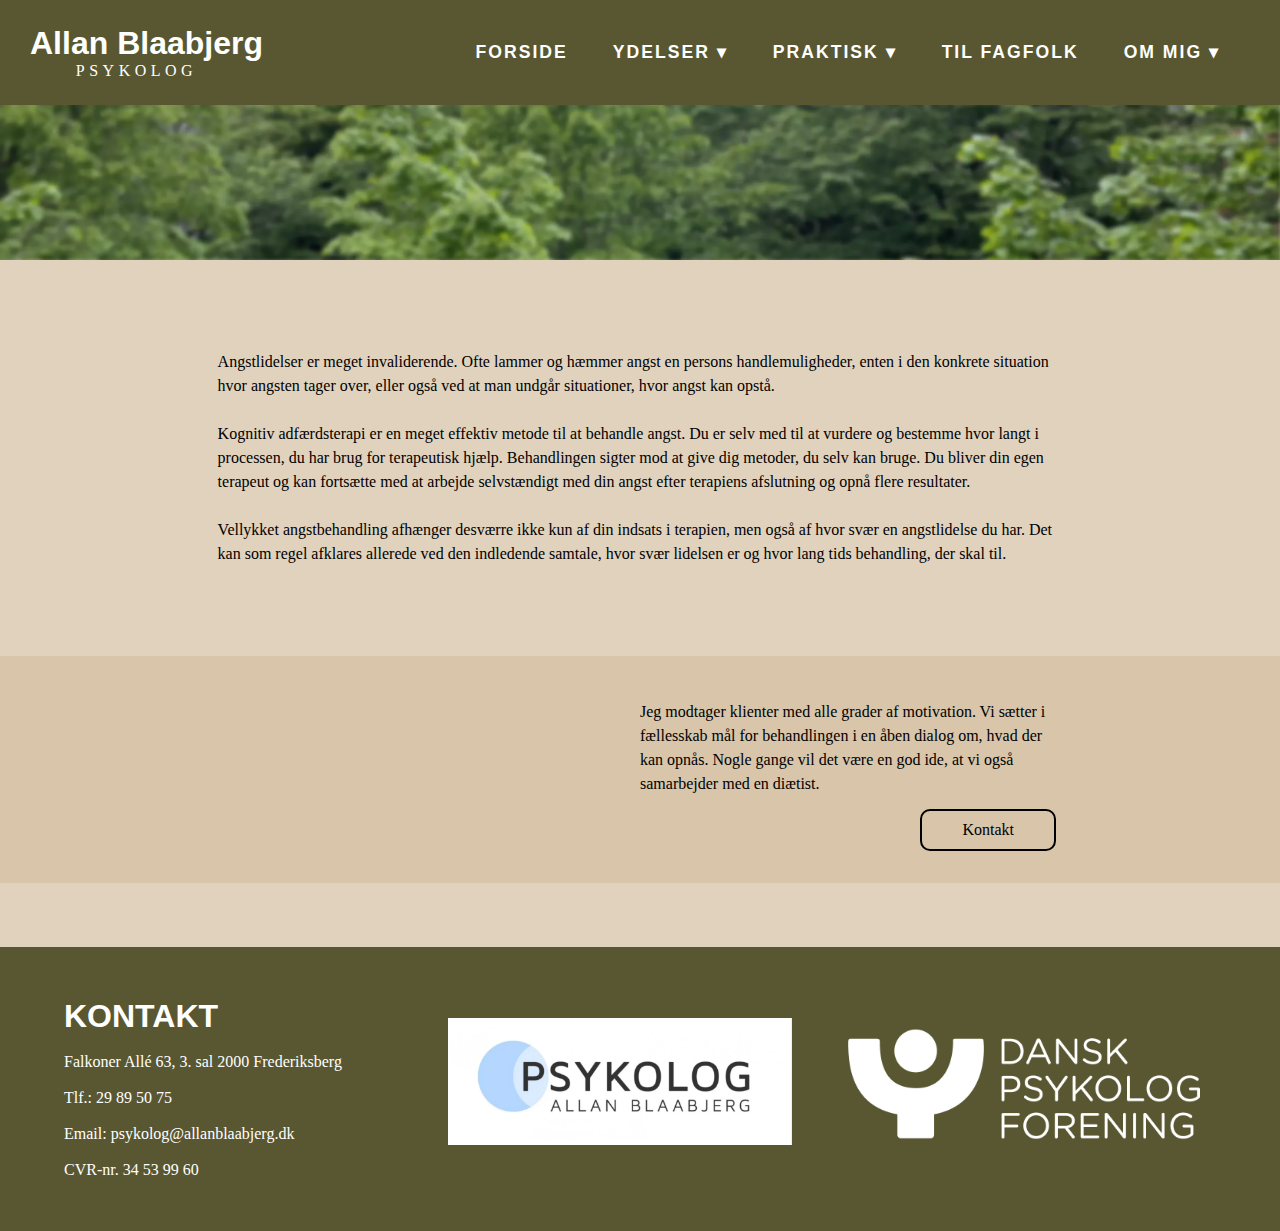
<file: angst copy.html>
<!DOCTYPE html>
<html lang="en">
  <head>
    <meta charset="UTF-8" />
    <meta name="viewport" content="width=, initial-scale=1.0" />
    <title>Angst</title>
    <link rel="stylesheet" href="css/angst.css" />
  </head>

  <body>
    <header>
      <div class="header-menu">
        <div class="logo">
          <h1>Allan Blaabjerg</h1>
          <p>PSYKOLOG</p>
        </div>

        <nav>
          <ul class="menu">
            <li><a href="index.html">FORSIDE</a></li>

            <li class="has-dropdown">
              <a href="">YDELSER ▾</a>
              <ul class="dropdown">
                <li><a href="angst.html">Angst</a></li>
                <li><a href="stress.html">Stress</a></li>
                <li>
                  <a href="spiseforstyrrelser.html">Spiseforstyrrelser</a>
                </li>
              </ul>
            </li>

            <li class="has-dropdown">
              <a href="">PRAKTISK ▾</a>
              <ul class="dropdown">
                <li><a href="opstart.html">Opstart</a></li>
                <li><a href="priser.html">Priser</a></li>
                <li><a href="kontakt.html">Kontakt</a></li>
              </ul>
            </li>

            <li><a href="index.html">TIL FAGFOLK</a></li>

            <li class="has-dropdown">
              <a href="">OM MIG ▾</a>
              <ul class="dropdown">
                <li><a href="Terapeutisk.html">Terapeutisk Tilgang</a></li>
                <li>
                  <a href="erfaring-og-uddannelse.html"
                    >Erfaring & Uddannelse</a
                  >
                </li>
              </ul>
            </li>
          </ul>
          <div class="burger">
            <div class="line"></div>
            <div class="line"></div>
            <div class="line"></div>
          </div>
        </nav>
      </div>

      <div class="banner-img">
        <img src="img/banner.webp" alt="Banner" class="banner-img" />
      </div>
    </header>

    <main>
      <p class="brodtekst">
        Angstlidelser er meget invaliderende. Ofte lammer og hæmmer angst en
        persons handlemuligheder, enten i den konkrete situation hvor angsten
        tager over, eller også ved at man undgår situationer, hvor angst kan
        opstå. <br /><br />
        Kognitiv adfærdsterapi er en meget effektiv metode til at behandle
        angst. Du er selv med til at vurdere og bestemme hvor langt i processen,
        du har brug for terapeutisk hjælp. Behandlingen sigter mod at give dig
        metoder, du selv kan bruge. Du bliver din egen terapeut og kan fortsætte
        med at arbejde selvstændigt med din angst efter terapiens afslutning og
        opnå flere resultater.
        <br /><br />
        Vellykket angstbehandling afhænger desværre ikke kun af din indsats i
        terapien, men også af hvor svær en angstlidelse du har. Det kan som
        regel afklares allerede ved den indledende samtale, hvor svær lidelsen
        er og hvor lang tids behandling, der skal til.
      </p>

      <section class="grid-1-1">
        <div></div>
        <div>
          <p class="ekstra-tekst">
            Jeg modtager klienter med alle grader af motivation. Vi sætter i
            fællesskab mål for behandlingen i en åben dialog om, hvad der kan
            opnås. Nogle gange vil det være en god ide, at vi også samarbejder
            med en diætist.
          </p>
          <div class="kontakt-container">
            <button class="kontakt">Kontakt</button>
          </div>
        </div>
      </section>

      <section class="mobile-bottom">
        <div></div>
        <div>
          <p class="ekstra-tekst-2">
            Jeg modtager klienter med alle grader af motivation. Vi sætter i
            fællesskab mål for behandlingen i en åben dialog om, hvad der kan
            opnås. Nogle gange vil det være en god ide, at vi også samarbejder
            med en diætist.
          </p>
          <div class="kontakt-container">
            <button class="kontakt">Kontakt</button>
          </div>
        </div>
      </section>
    </main>

    <footer class="footer">
      <div>
        <h1>KONTAKT</h1>
        <br />
        <p>
          Falkoner Allé 63, 3. sal 2000 Frederiksberg <br />
          <br />
          Tlf.: 29 89 50 75
          <br />
          <br />
          Email: psykolog@allanblaabjerg.dk
          <br />
          <br />
          CVR-nr. 34 53 99 60
        </p>
      </div>
      <div>
        <img
          src="img/logo.webp"
          alt="Allan Blaabjerg Logo"
          class="logo-footer"
        />
      </div>
      <div>
        <img
          src="img/forening.png"
          alt="Dansk Psykolog Forening"
          class="forening-footer"
        />
      </div>
    </footer>
  </body>
</html>
</file>
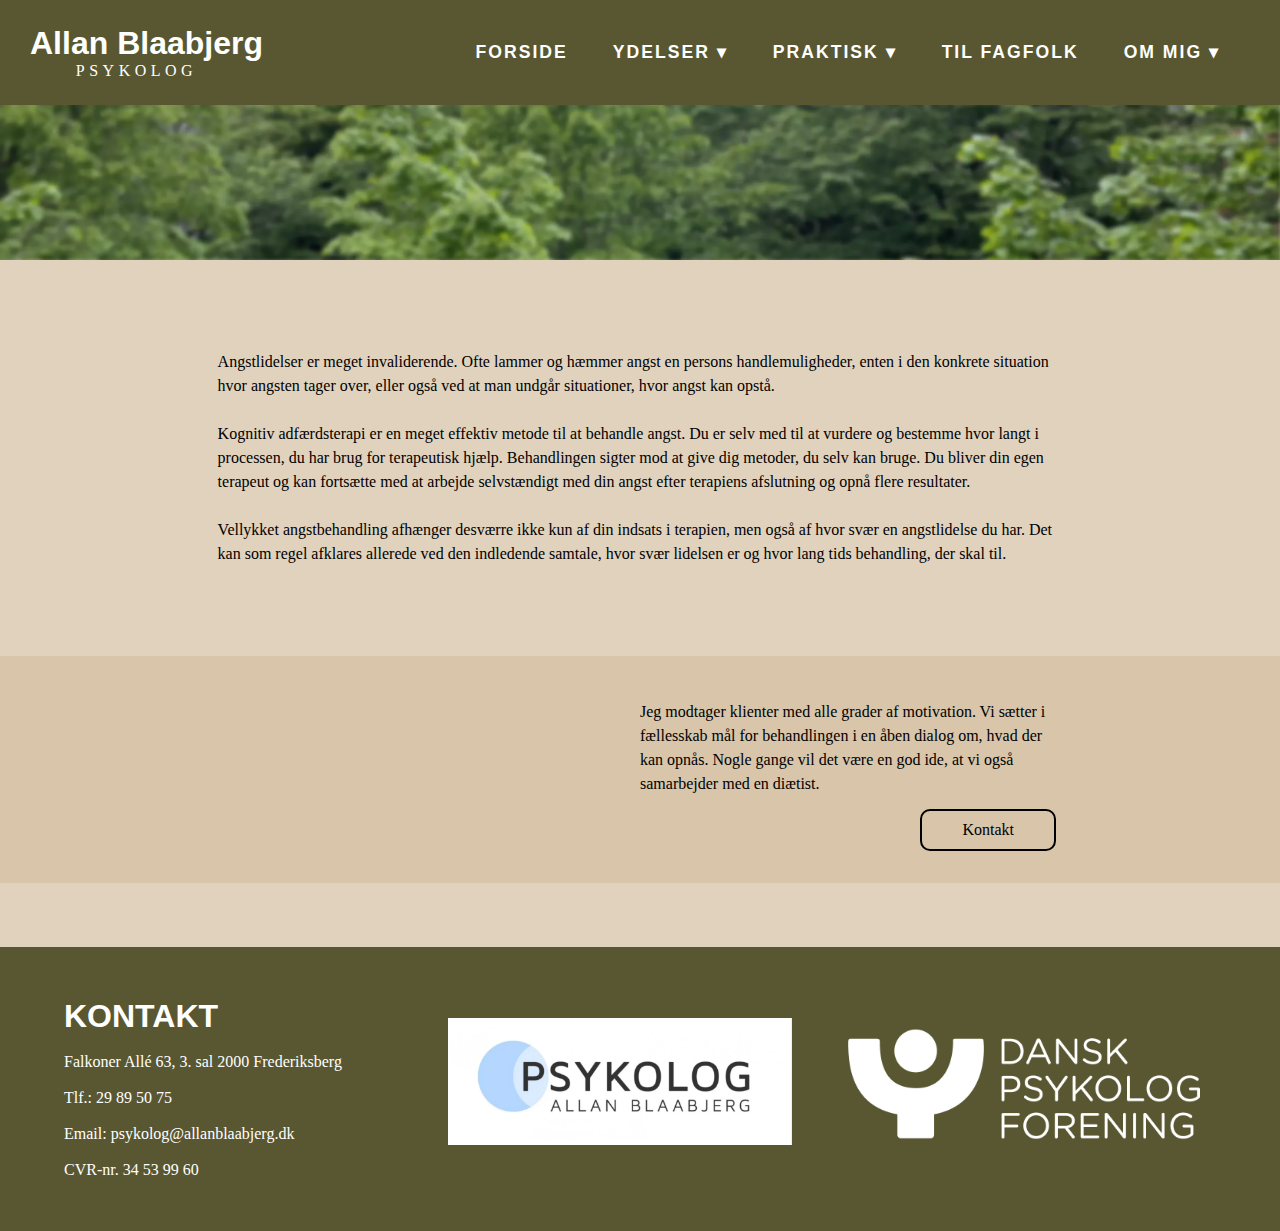
<file: angst.html>
<!DOCTYPE html>
<html lang="en">
  <head>
    <meta charset="UTF-8" />
    <meta name="viewport" content="width=, initial-scale=1.0" />
    <title>Angst</title>
    <link rel="stylesheet" href="css/angst.css" />
  </head>

  <body>
    <header>
      <div class="header-menu">
        <div class="logo">
          <h1>Allan Blaabjerg</h1>
          <p>PSYKOLOG</p>
        </div>

        <nav>
          <ul class="menu">
            <li><a href="index.html">FORSIDE</a></li>

            <li class="has-dropdown">
              <a href="">YDELSER ▾</a>
              <ul class="dropdown">
                <li><a href="angst.html">Angst</a></li>
                <li><a href="stress.html">Stress</a></li>
                <li>
                  <a href="spiseforstyrrelser.html">Spiseforstyrrelser</a>
                </li>
              </ul>
            </li>

            <li class="has-dropdown">
              <a href="">PRAKTISK ▾</a>
              <ul class="dropdown">
                <li><a href="opstart.html">Opstart</a></li>
                <li><a href="priser.html">Priser</a></li>
                <li><a href="kontakt.html">Kontakt</a></li>
              </ul>
            </li>

            <li><a href="fagfolk.html">TIL FAGFOLK</a></li>

            <li class="has-dropdown">
              <a href="">OM MIG ▾</a>
              <ul class="dropdown">
                <li><a href="Terapeutisk.html">Terapeutisk Tilgang</a></li>
                <li>
                  <a href="erfaring-og-uddannelse.html"
                    >Erfaring & Uddannelse</a
                  >
                </li>
              </ul>
            </li>
          </ul>
          <div class="burger">
            <div class="line"></div>
            <div class="line"></div>
            <div class="line"></div>
          </div>
        </nav>
      </div>

      <div class="banner-img">
        <img src="img/banner.webp" alt="Banner" class="banner-img" />
      </div>
    </header>

    <main>
      <p class="brodtekst">
        Angstlidelser er meget invaliderende. Ofte lammer og hæmmer angst en
        persons handlemuligheder, enten i den konkrete situation hvor angsten
        tager over, eller også ved at man undgår situationer, hvor angst kan
        opstå. <br /><br />
        Kognitiv adfærdsterapi er en meget effektiv metode til at behandle
        angst. Du er selv med til at vurdere og bestemme hvor langt i processen,
        du har brug for terapeutisk hjælp. Behandlingen sigter mod at give dig
        metoder, du selv kan bruge. Du bliver din egen terapeut og kan fortsætte
        med at arbejde selvstændigt med din angst efter terapiens afslutning og
        opnå flere resultater.
        <br /><br />
        Vellykket angstbehandling afhænger desværre ikke kun af din indsats i
        terapien, men også af hvor svær en angstlidelse du har. Det kan som
        regel afklares allerede ved den indledende samtale, hvor svær lidelsen
        er og hvor lang tids behandling, der skal til.
      </p>

      <section class="grid-1-1">
        <div></div>
        <div>
          <p class="ekstra-tekst">
            Jeg modtager klienter med alle grader af motivation. Vi sætter i
            fællesskab mål for behandlingen i en åben dialog om, hvad der kan
            opnås. Nogle gange vil det være en god ide, at vi også samarbejder
            med en diætist.
          </p>
          <div class="kontakt-container">
            <button class="kontakt">Kontakt</button>
          </div>
        </div>
      </section>

      <section class="mobile-bottom">
        <div></div>
        <div>
          <p class="ekstra-tekst-2">
            Jeg modtager klienter med alle grader af motivation. Vi sætter i
            fællesskab mål for behandlingen i en åben dialog om, hvad der kan
            opnås. Nogle gange vil det være en god ide, at vi også samarbejder
            med en diætist.
          </p>
          <div class="kontakt-container">
            <button class="kontakt">Kontakt</button>
          </div>
        </div>
      </section>
    </main>

    <footer class="footer">
      <div>
        <h1>KONTAKT</h1>
        <br />
        <p>
          Falkoner Allé 63, 3. sal 2000 Frederiksberg <br />
          <br />
          Tlf.: 29 89 50 75
          <br />
          <br />
          Email: psykolog@allanblaabjerg.dk
          <br />
          <br />
          CVR-nr. 34 53 99 60
        </p>
      </div>
      <div>
        <img
          src="img/logo.webp"
          alt="Allan Blaabjerg Logo"
          class="logo-footer"
        />
      </div>
      <div>
        <img
          src="img/forening.png"
          alt="Dansk Psykolog Forening"
          class="forening-footer"
        />
      </div>
    </footer>
  </body>
</html>
</file>
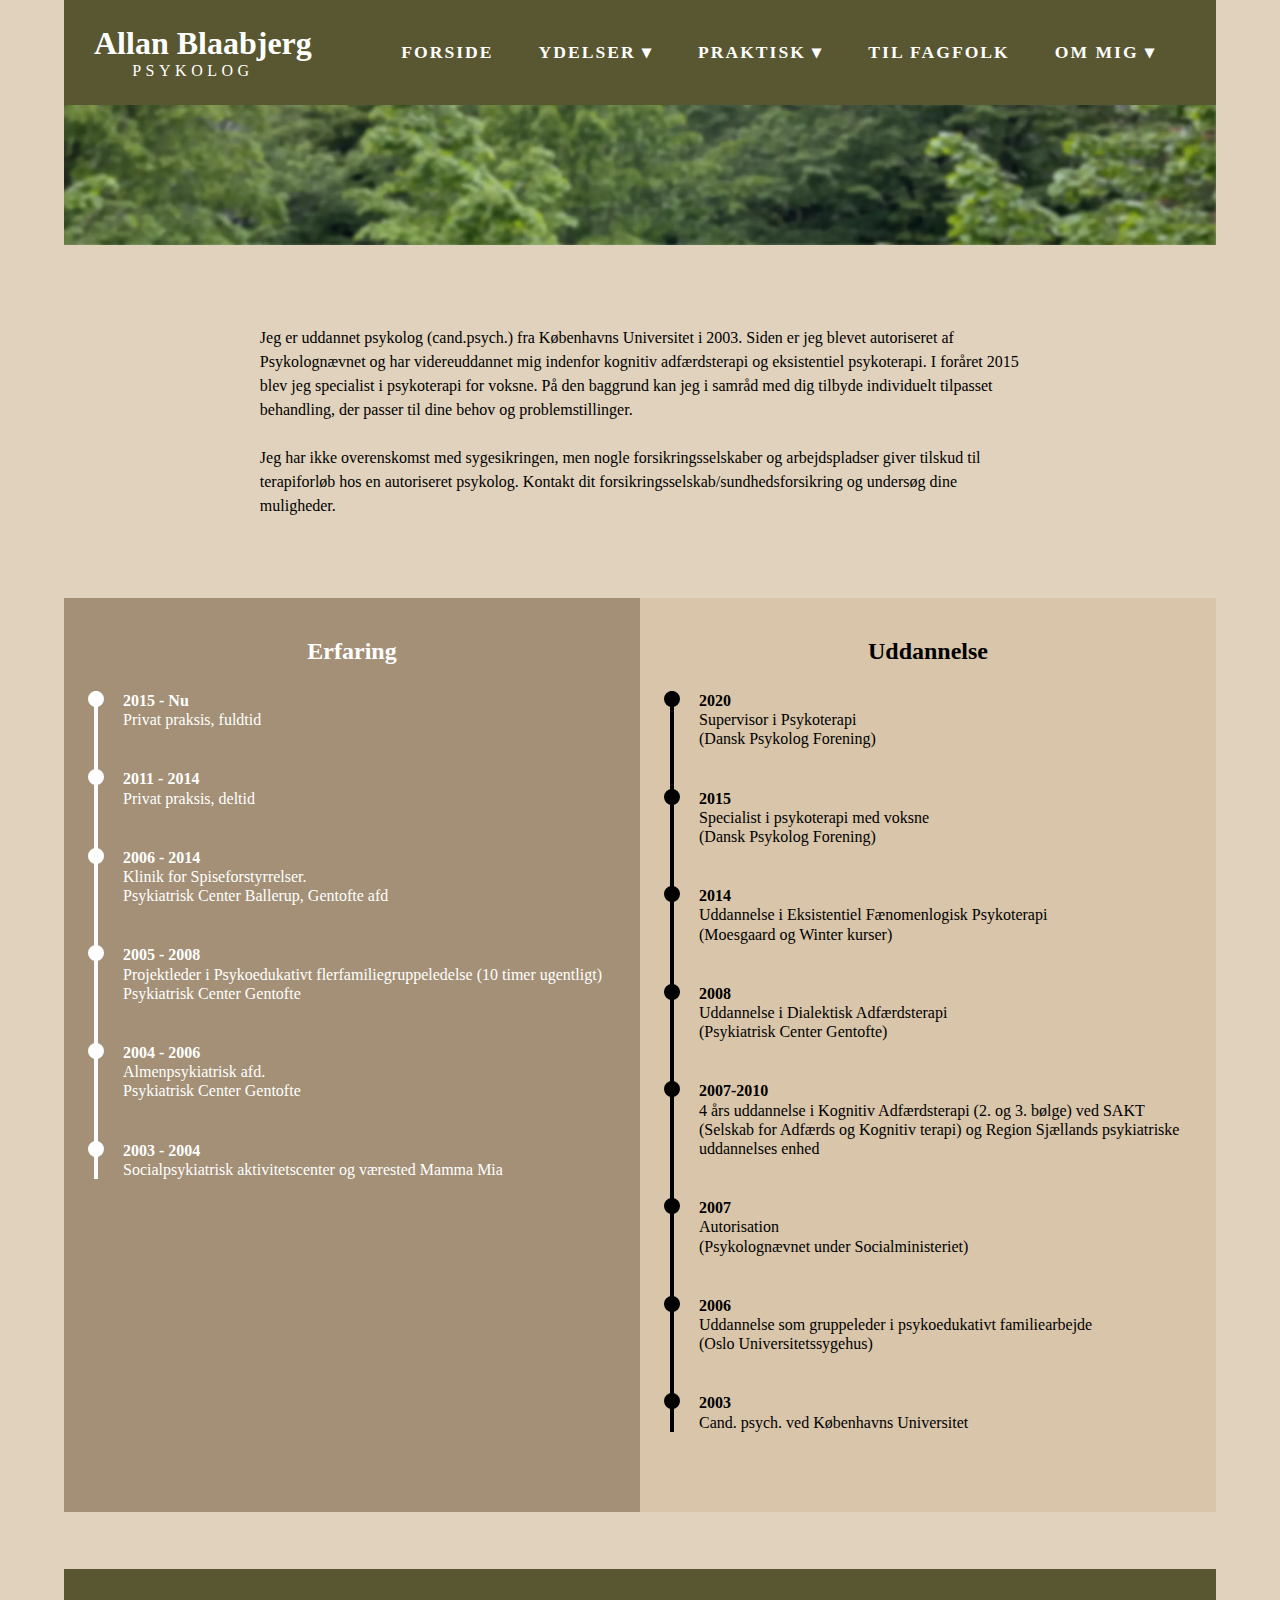
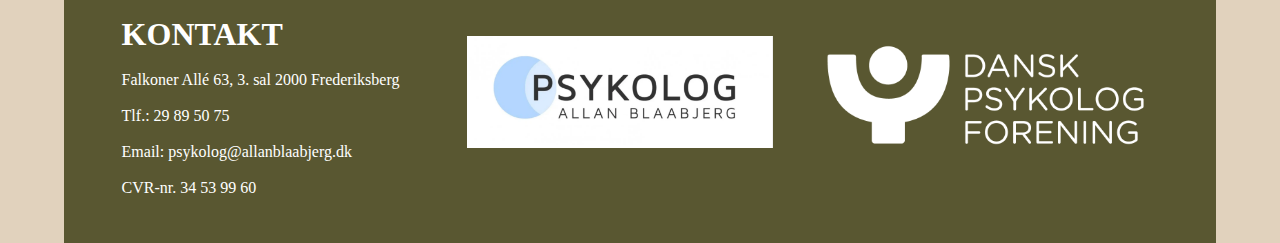
<file: erfaring-og-uddannelse.html>
<!DOCTYPE html>
<html lang="en">
  <head>
    <meta charset="UTF-8" />
    <meta name="viewport" content="width=, initial-scale=1.0" />
    <title>Erfaring Og Uddannelse</title>
    <link rel="stylesheet" href="css/erfaring-og-uddannelse.css" />
  </head>

  <body>
    <header>
      <div class="header-menu">
        <div class="logo">
          <h1>Allan Blaabjerg</h1>
          <p>PSYKOLOG</p>
        </div>

        <nav>
          <ul class="menu">
            <li><a href="index.html">FORSIDE</a></li>

            <li class="has-dropdown">
              <a href="">YDELSER ▾</a>
              <ul class="dropdown">
                <li><a href="angst.html">Angst</a></li>
                <li><a href="stress.html">Stress</a></li>
                <li>
                  <a href="spiseforstyrrelser.html">Spiseforstyrrelser</a>
                </li>
              </ul>
            </li>

            <li class="has-dropdown">
              <a href="">PRAKTISK ▾</a>
              <ul class="dropdown">
                <li><a href="opstart.html">Opstart</a></li>
                <li><a href="priser.html">Priser</a></li>
                <li><a href="kontakt.html">Kontakt</a></li>
              </ul>
            </li>

            <li><a href="index.html">TIL FAGFOLK</a></li>

            <li class="has-dropdown">
              <a href="">OM MIG ▾</a>
              <ul class="dropdown">
                <li><a href="Terapeutisk.html">Terapeutisk Tilgang</a></li>
                <li>
                  <a href="erfaring-og-uddannelse.html"
                    >Erfaring & Uddannelse</a
                  >
                </li>
              </ul>
            </li>
          </ul>
          <div class="burger">
            <div class="line"></div>
            <div class="line"></div>
            <div class="line"></div>
          </div>
        </nav>
      </div>

      <div class="banner-img">
        <img src="img/banner.webp" alt="Banner" class="banner-img" />
      </div>
    </header>

    <main>
      <p class="brodtekst">
        Jeg er uddannet psykolog (cand.psych.) fra Københavns Universitet i
        2003. Siden er jeg blevet autoriseret af Psykolognævnet og har
        videreuddannet mig indenfor kognitiv adfærdsterapi og eksistentiel
        psykoterapi. I foråret 2015 blev jeg specialist i psykoterapi for
        voksne. På den baggrund kan jeg i samråd med dig tilbyde individuelt
        tilpasset behandling, der passer til dine behov og problemstillinger.
        <br /><br />
        Jeg har ikke overenskomst med sygesikringen, men nogle
        forsikringsselskaber og arbejdspladser giver tilskud til terapiforløb
        hos en autoriseret psykolog. Kontakt dit
        forsikringsselskab/sundhedsforsikring og undersøg dine muligheder.
      </p>

      <section class="timeline-grid">
        <div class="erfaring">
          <h2>Erfaring</h2>

          <div class="timeline-streg-erfaring">
            <div class="punkt">
              <div class="dot-white"></div>
              <div class="tekst">
                <strong>2015 - Nu</strong><br />Privat praksis, fuldtid
              </div>
            </div>

            <div class="punkt">
              <div class="dot-white"></div>
              <div class="tekst">
                <strong>2011 - 2014</strong><br />Privat praksis, deltid
              </div>
            </div>

            <div class="punkt">
              <div class="dot-white"></div>
              <div class="tekst">
                <strong>2006 - 2014</strong><br />Klinik for Spiseforstyrrelser.
                <br />
                Psykiatrisk Center Ballerup, Gentofte afd
              </div>
            </div>

            <div class="punkt">
              <div class="dot-white"></div>
              <div class="tekst">
                <strong>2005 - 2008</strong><br />Projektleder i Psykoedukativt
                flerfamiliegruppeledelse (10 timer ugentligt) <br />
                Psykiatrisk Center Gentofte
              </div>
            </div>

            <div class="punkt">
              <div class="dot-white"></div>
              <div class="tekst">
                <strong>2004 - 2006</strong><br />Almenpsykiatrisk afd.
                <br />Psykiatrisk Center Gentofte
              </div>
            </div>

            <div class="punkt">
              <div class="dot-white"></div>
              <div class="tekst">
                <strong>2003 - 2004</strong><br />Socialpsykiatrisk
                aktivitetscenter og værested Mamma Mia
              </div>
            </div>
          </div>
        </div>

        <div class="uddannelse">
          <h2>Uddannelse</h2>

          <div class="timeline-streg-uddannelse">
            <div class="punkt">
              <div class="dot-black"></div>
              <div class="tekst">
                <strong>2020</strong><br />Supervisor i Psykoterapi<br />(Dansk
                Psykolog Forening)
              </div>
            </div>

            <div class="punkt">
              <div class="dot-black"></div>
              <div class="tekst">
                <strong>2015</strong><br />Specialist i psykoterapi med voksne
                <br />
                (Dansk Psykolog Forening)
              </div>
            </div>

            <div class="punkt">
              <div class="dot-black"></div>
              <div class="tekst">
                <strong>2014</strong><br />Uddannelse i Eksistentiel
                Fænomenlogisk Psykoterapi <br />(Moesgaard og Winter kurser)
              </div>
            </div>

            <div class="punkt">
              <div class="dot-black"></div>
              <div class="tekst">
                <strong>2008</strong><br />Uddannelse i Dialektisk Adfærdsterapi
                <br />(Psykiatrisk Center Gentofte)
              </div>
            </div>

            <div class="punkt">
              <div class="dot-black"></div>
              <div class="tekst">
                <strong>2007-2010</strong><br />4 års uddannelse i Kognitiv
                Adfærdsterapi (2. og 3. bølge) ved SAKT (Selskab for Adfærds og
                Kognitiv terapi) og Region Sjællands psykiatriske uddannelses
                enhed
              </div>
            </div>

            <div class="punkt">
              <div class="dot-black"></div>
              <div class="tekst">
                <strong>2007</strong><br />Autorisation <br />
                (Psykolognævnet under Socialministeriet)
              </div>
            </div>

            <div class="punkt">
              <div class="dot-black"></div>
              <div class="tekst">
                <strong>2006</strong><br />Uddannelse som gruppeleder i
                psykoedukativt familiearbejde <br />(Oslo Universitetssygehus)
              </div>
            </div>

            <div class="punkt">
              <div class="dot-black"></div>
              <div class="tekst">
                <strong>2003</strong><br />Cand. psych. ved Københavns
                Universitet
              </div>
            </div>
          </div>
        </div>
      </section>
    </main>

    <footer class="footer">
      <div>
        <h1>KONTAKT</h1>
        <br />
        <p>
          Falkoner Allé 63, 3. sal 2000 Frederiksberg <br />
          <br />
          Tlf.: 29 89 50 75
          <br />
          <br />
          Email: psykolog@allanblaabjerg.dk
          <br />
          <br />
          CVR-nr. 34 53 99 60
        </p>
      </div>
      <div>
        <img
          src="img/logo.webp"
          alt="Allan Blaabjerg Logo"
          class="logo-footer"
        />
      </div>
      <div>
        <img
          src="img/forening.png"
          alt="Dansk Psykolog Forening"
          class="forening-footer"
        />
      </div>
    </footer>
  </body>
</html>
</file>
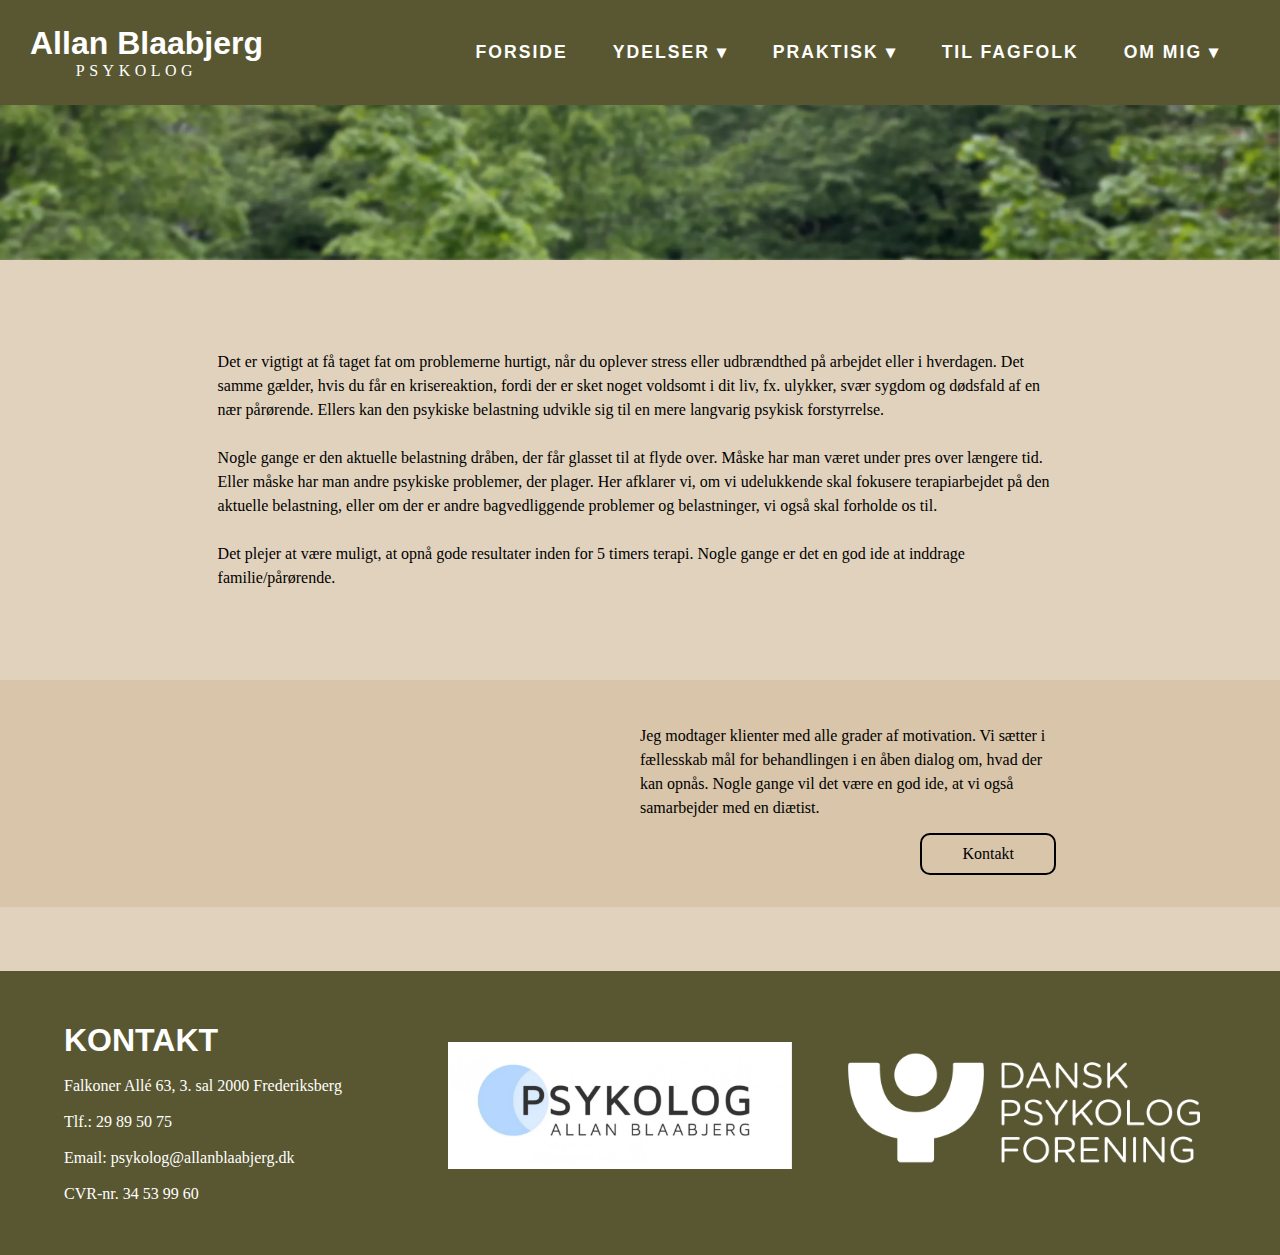
<file: stress.html>
<!DOCTYPE html>
<html lang="en">
  <head>
    <meta charset="UTF-8" />
    <meta name="viewport" content="width=, initial-scale=1.0" />
    <title>Stress</title>
    <link rel="stylesheet" href="css/stress.css" />
  </head>

  <body>
    <header>
      <div class="header-menu">
        <div class="logo">
          <h1>Allan Blaabjerg</h1>
          <p>PSYKOLOG</p>
        </div>

        <nav>
          <ul class="menu">
            <li><a href="index.html">FORSIDE</a></li>

            <li class="has-dropdown">
              <a href="">YDELSER ▾</a>
              <ul class="dropdown">
                <li><a href="angst.html">Angst</a></li>
                <li><a href="stress.html">Stress</a></li>
                <li>
                  <a href="spiseforstyrrelser.html">Spiseforstyrrelser</a>
                </li>
              </ul>
            </li>

            <li class="has-dropdown">
              <a href="">PRAKTISK ▾</a>
              <ul class="dropdown">
                <li><a href="opstart.html">Opstart</a></li>
                <li><a href="priser.html">Priser</a></li>
                <li><a href="kontakt.html">Kontakt</a></li>
              </ul>
            </li>

            <li><a href="fagfolk.html">TIL FAGFOLK</a></li>

            <li class="has-dropdown">
              <a href="">OM MIG ▾</a>
              <ul class="dropdown">
                <li><a href="Terapeutisk.html">Terapeutisk Tilgang</a></li>
                <li>
                  <a href="erfaring-og-uddannelse.html"
                    >Erfaring & Uddannelse</a
                  >
                </li>
              </ul>
            </li>
          </ul>
          <div class="burger">
            <div class="line"></div>
            <div class="line"></div>
            <div class="line"></div>
          </div>
        </nav>
      </div>

      <div class="banner-img">
        <img src="img/banner.webp" alt="Banner" class="banner-img" />
      </div>
    </header>

    <main>
      <p class="brodtekst">
        Det er vigtigt at få taget fat om problemerne hurtigt, når du oplever
        stress eller udbrændthed på arbejdet eller i hverdagen. Det samme
        gælder, hvis du får en krisereaktion, fordi der er sket noget voldsomt i
        dit liv, fx. ulykker, svær sygdom og dødsfald af en nær pårørende.
        Ellers kan den psykiske belastning udvikle sig til en mere langvarig
        psykisk forstyrrelse. <br /><br />
        Nogle gange er den aktuelle belastning dråben, der får glasset til at
        flyde over. Måske har man været under pres over længere tid. Eller måske
        har man andre psykiske problemer, der plager. Her afklarer vi, om vi
        udelukkende skal fokusere terapiarbejdet på den aktuelle belastning,
        eller om der er andre bagvedliggende problemer og belastninger, vi også
        skal forholde os til.
        <br /><br />
        Det plejer at være muligt, at opnå gode resultater inden for 5 timers
        terapi. Nogle gange er det en god ide at inddrage familie/pårørende.
      </p>

      <section class="grid-1-1">
        <div></div>
        <div>
          <p class="ekstra-tekst">
            Jeg modtager klienter med alle grader af motivation. Vi sætter i
            fællesskab mål for behandlingen i en åben dialog om, hvad der kan
            opnås. Nogle gange vil det være en god ide, at vi også samarbejder
            med en diætist.
          </p>
          <div class="kontakt-container">
            <button class="kontakt">Kontakt</button>
          </div>
        </div>
      </section>

      <section class="mobile-bottom">
        <div></div>
        <div>
          <p class="ekstra-tekst-2">
            Jeg modtager klienter med alle grader af motivation. Vi sætter i
            fællesskab mål for behandlingen i en åben dialog om, hvad der kan
            opnås. Nogle gange vil det være en god ide, at vi også samarbejder
            med en diætist.
          </p>
          <div class="kontakt-container">
            <button class="kontakt">Kontakt</button>
          </div>
        </div>
      </section>
    </main>

    <footer class="footer">
      <div>
        <h1>KONTAKT</h1>
        <br />
        <p>
          Falkoner Allé 63, 3. sal 2000 Frederiksberg <br />
          <br />
          Tlf.: 29 89 50 75
          <br />
          <br />
          Email: psykolog@allanblaabjerg.dk
          <br />
          <br />
          CVR-nr. 34 53 99 60
        </p>
      </div>
      <div>
        <img
          src="img/logo.webp"
          alt="Allan Blaabjerg Logo"
          class="logo-footer"
        />
      </div>
      <div>
        <img
          src="img/forening.png"
          alt="Dansk Psykolog Forening"
          class="forening-footer"
        />
      </div>
    </footer>
  </body>
</html>
</file>
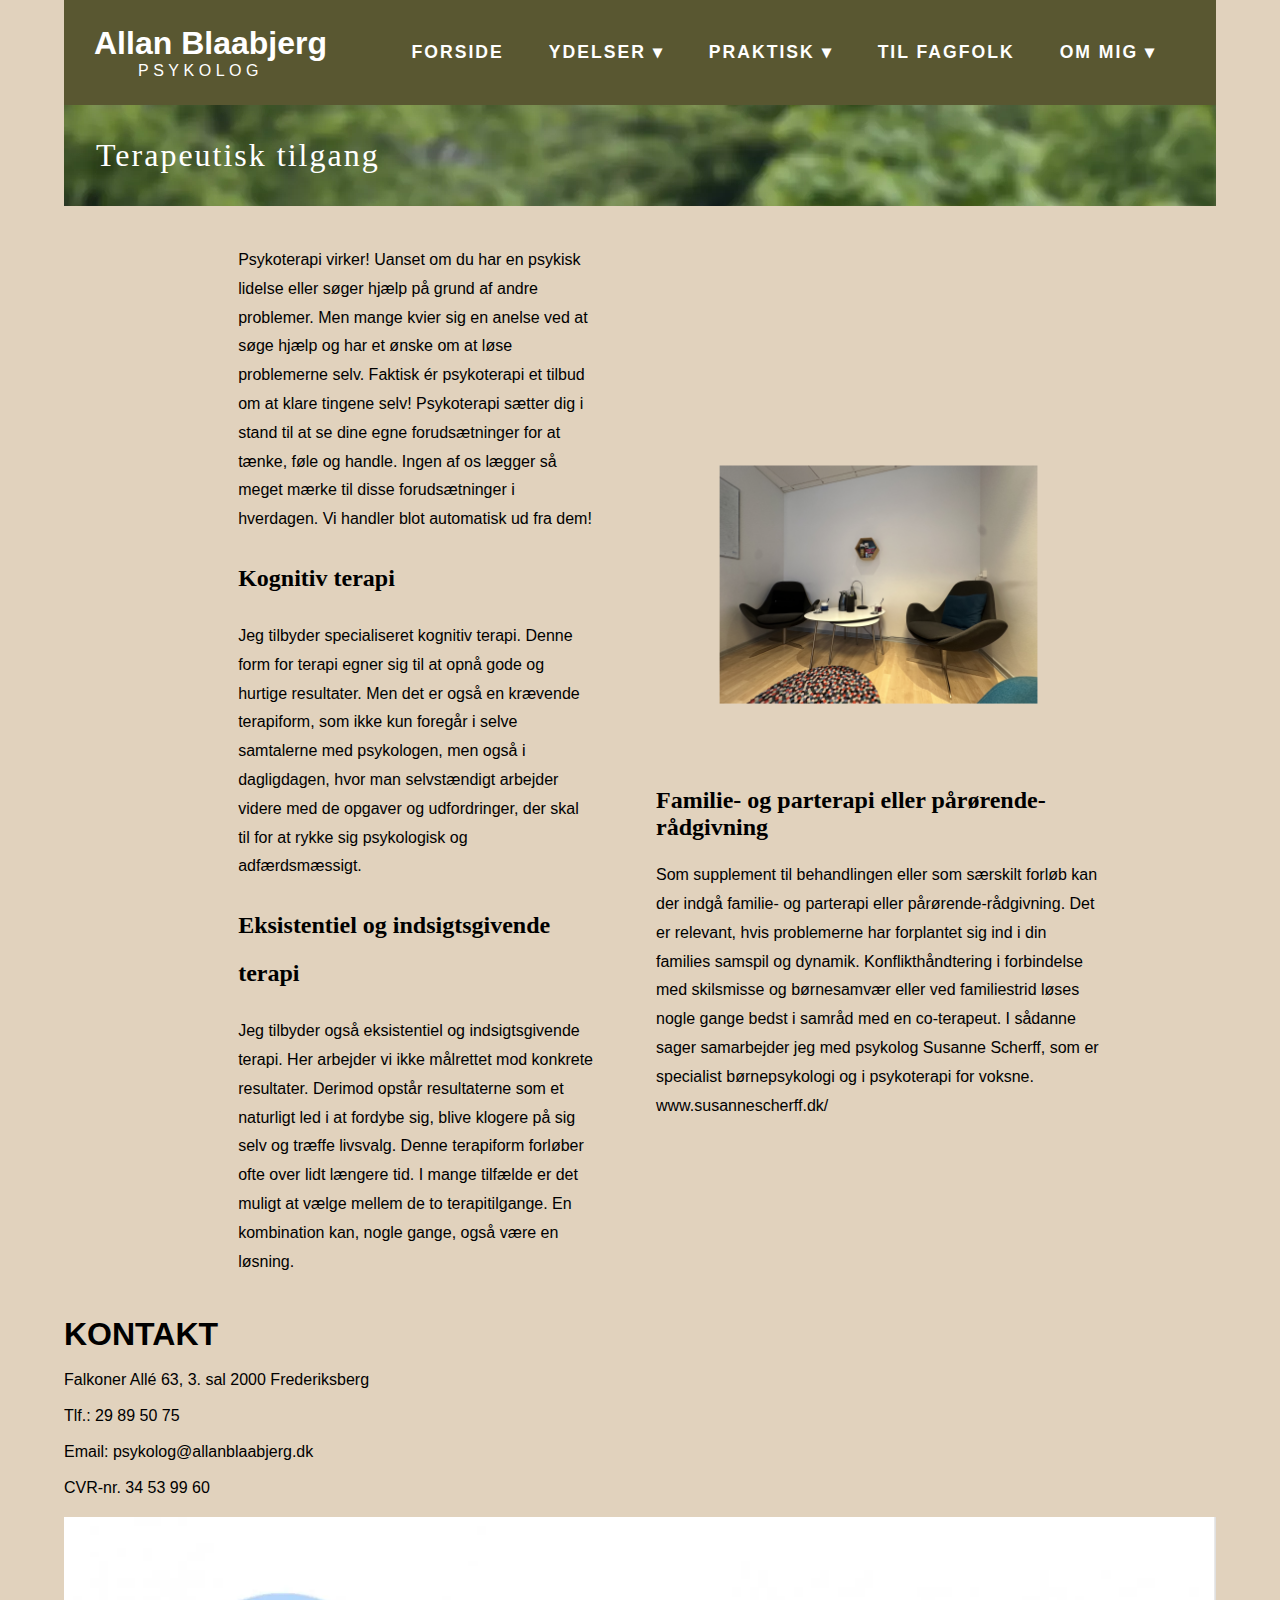
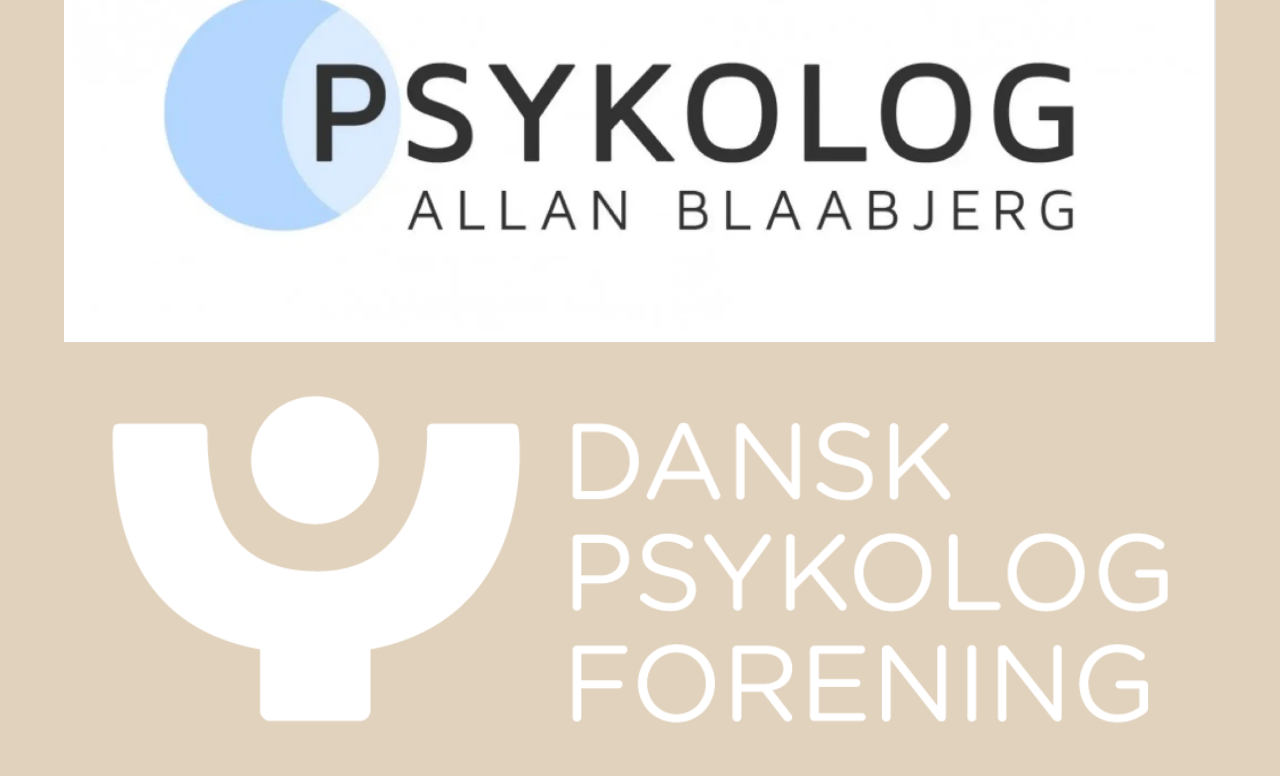
<file: Terapeutisk-tilgang.html>
<!DOCTYPE html>
<html lang="en">
  <head>
    <meta charset="UTF-8" />
    <meta name="viewport" content="width=device-width, initial-scale=1.0" />
    <title>Terapeutisk tilgang</title>
    <link rel="stylesheet" href="css/index.css" />
    <link rel="stylesheet" href="css/Terapeutisk.css" />
    <script src="menu.js"></script>
  </head>
  <body>
    <header>
      <div class="header-menu">
        <div class="logo">
          <h1>Allan Blaabjerg</h1>
          <p>PSYKOLOG</p>
        </div>

        <nav>
          <ul class="menu">
            <li><a href="index.html">FORSIDE</a></li>

            <li class="has-dropdown">
              <a href="">YDELSER ▾</a>
              <ul class="dropdown">
                <li><a href="angst.html">Angst</a></li>
                <li><a href="stress.html">Stress</a></li>
                <li>
                  <a href="spiseforstyrrelser.html">Spiseforstyrrelser</a>
                </li>
              </ul>
            </li>

            <li class="has-dropdown">
              <a href="">PRAKTISK ▾</a>
              <ul class="dropdown">
                <li><a href="opstart.html">Opstart</a></li>
                <li><a href="priser.html">Priser</a></li>
                <li><a href="kontakt.html">Kontakt</a></li>
              </ul>
            </li>

            <li><a href="fagfolk.html">TIL FAGFOLK</a></li>

            <li class="has-dropdown">
              <a href="">OM MIG ▾</a>
              <ul class="dropdown">
                <li><a href="Terapeutisk.html">Terapeutisk Tilgang</a></li>
                <li>
                  <a href="erfaring-og-uddannelse.html">Erfaring & Uddannelse</a>
                </li>
              </ul>
            </li>
          </ul>
          <div class="burger">
            <div class="line"></div>
            <div class="line"></div>
            <div class="line"></div>
          </div>
        </nav>
      </div>

      <div class="banner-img">
        <h1>Terapeutisk tilgang</h1>
      </div>
    </header>
    <main>
      <section class="grid1_1">
        <div class="text">
          <p>
            Psykoterapi virker! Uanset om du har en psykisk lidelse eller søger hjælp på grund af andre problemer. Men mange kvier sig en anelse ved at søge hjælp og har et ønske om at løse problemerne selv. Faktisk ér psykoterapi et tilbud om at
            klare tingene selv! Psykoterapi sætter dig i stand til at se dine egne forudsætninger for at tænke, føle og handle. Ingen af os lægger så meget mærke til disse forudsætninger i hverdagen. Vi handler blot automatisk ud fra dem!
          </p>
          <h2>Kognitiv terapi</h2>
          <p>
            Jeg tilbyder specialiseret kognitiv terapi. Denne form for terapi egner sig til at opnå gode og hurtige resultater. Men det er også en krævende terapiform, som ikke kun foregår i selve samtalerne med psykologen, men også i dagligdagen,
            hvor man selvstændigt arbejder videre med de opgaver og udfordringer, der skal til for at rykke sig psykologisk og adfærdsmæssigt.
          </p>
          <h2>Eksistentiel og indsigtsgivende terapi</h2>
          <p>
            Jeg tilbyder også eksistentiel og indsigtsgivende terapi. Her arbejder vi ikke målrettet mod konkrete resultater. Derimod opstår resultaterne som et naturligt led i at fordybe sig, blive klogere på sig selv og træffe livsvalg. Denne
            terapiform forløber ofte over lidt længere tid. I mange tilfælde er det muligt at vælge mellem de to terapitilgange. En kombination kan, nogle gange, også være en løsning.
          </p>
        </div>
        <div class="højre">
          <img src="./img/terapirum.png" alt="stole" />
          <h2>Familie- og parterapi eller pårørende-rådgivning</h2>
          <p>
            Som supplement til behandlingen eller som særskilt forløb kan der indgå familie- og parterapi eller pårørende-rådgivning. Det er relevant, hvis problemerne har forplantet sig ind i din families samspil og dynamik. Konflikthåndtering i
            forbindelse med skilsmisse og børnesamvær eller ved familiestrid løses nogle gange bedst i samråd med en co-terapeut. I sådanne sager samarbejder jeg med psykolog Susanne Scherff, som er specialist børnepsykologi og i psykoterapi for
            voksne. www.susannescherff.dk/
          </p>
        </div>
      </section>
    </main>
    <footer class="footer">
      <div>
        <h1>KONTAKT</h1>
        <br />
        <p>
          Falkoner Allé 63, 3. sal 2000 Frederiksberg <br />
          <br />
          Tlf.: 29 89 50 75
          <br />
          <br />
          Email: psykolog@allanblaabjerg.dk
          <br />
          <br />
          CVR-nr. 34 53 99 60
        </p>
      </div>
      <div>
        <img src="img/logo.webp" alt="Allan Blaabjerg Logo" class="logo-footer" />
      </div>
      <div>
        <img src="img/forening.png" alt="Dansk Psykolog Forening" />
      </div>
    </footer>
    <script src="menu.js"></script>
  </body>
</html>
</file>
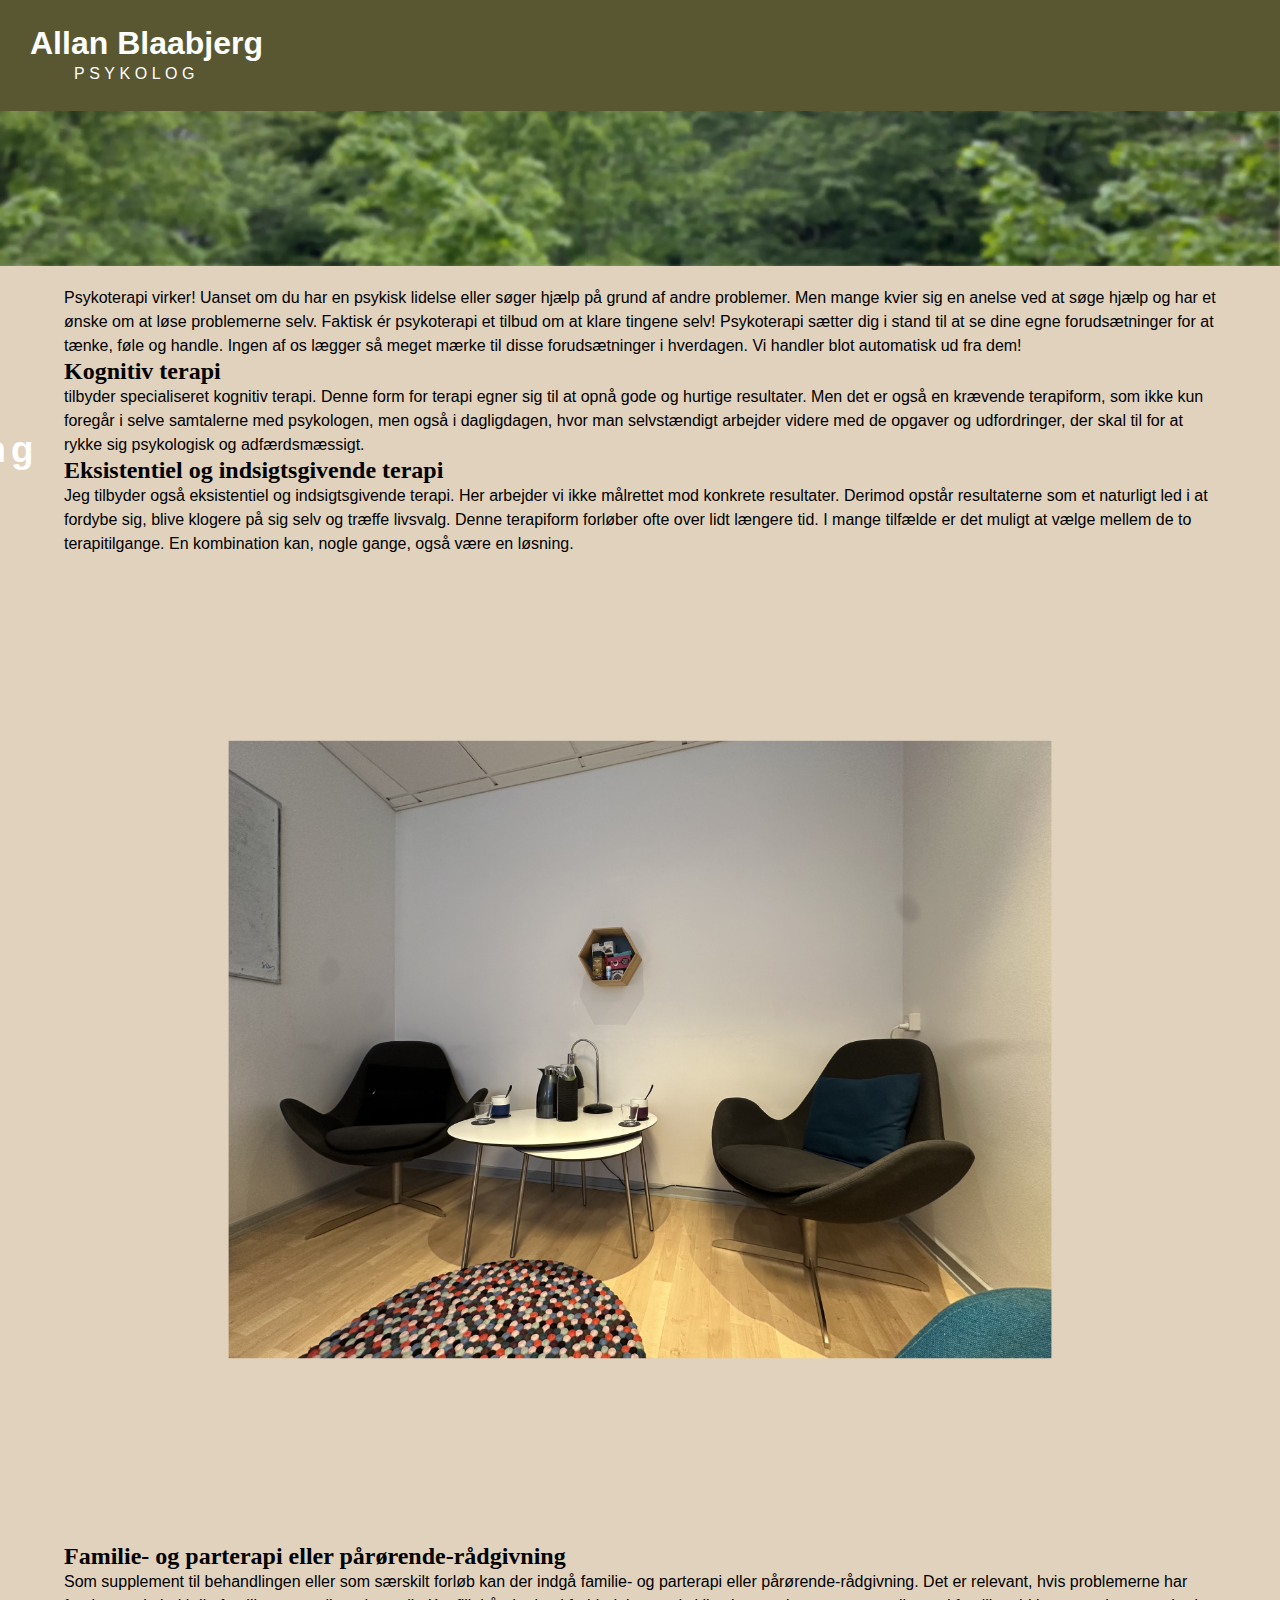
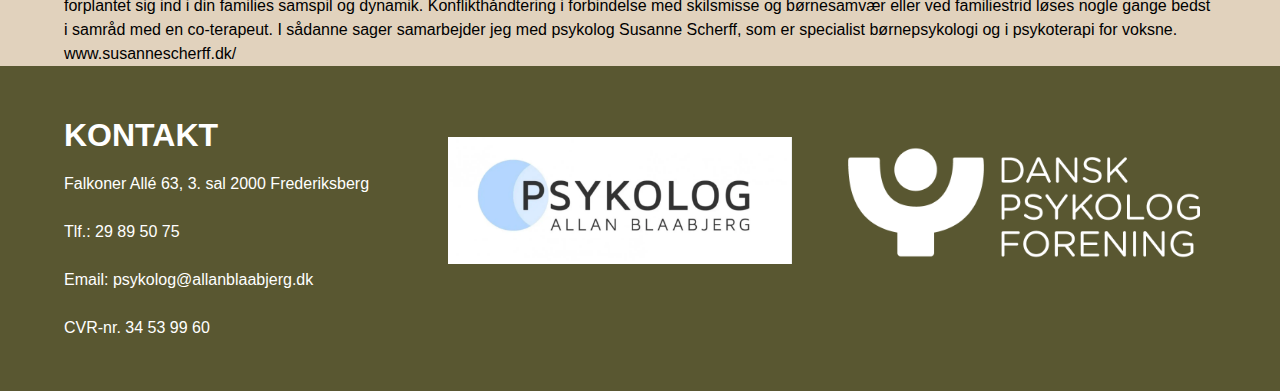
<file: Terapeutisk.html>
<!DOCTYPE html>
<html lang="en">
  <head>
    <meta charset="UTF-8" />
    <meta name="viewport" content="width=device-width, initial-scale=1.0" />
    <title>Terapeutisk tilgang</title>
    <link rel="stylesheet" href="index.css" />
    <link rel="stylesheet" href="Terapeutisk.css" />
  </head>
  <body>
    <header>
      <div class="header-menu">
        <div class="logo">
          <h1>Allan Blaabjerg</h1>
          <p>PSYKOLOG</p>
        </div>

        <nav>
          <ul class="menu">
            <li><a href="index.html">FORSIDE</a></li>

            <li class="has-dropdown">
              <a href="">YDELSER ▾</a>
              <ul class="dropdown">
                <li><a href="index.html">Angst</a></li>
                <li><a href="index.html">Stress</a></li>
                <li><a href="index.html">Spiseforstyrrelser</a></li>
              </ul>
            </li>

            <li class="has-dropdown">
              <a href="">PRAKTISK ▾</a>
              <ul class="dropdown">
                <li><a href="index.html">Opstart</a></li>
                <li><a href="index.html">Priser</a></li>
                <li><a href="index.html">Kontakt</a></li>
              </ul>
            </li>

            <li><a href="index.html">TIL FAGFOLK</a></li>

            <li class="has-dropdown">
              <a href="">OM MIG ▾</a>
              <ul class="dropdown">
                <li><a href="index.html">Terapeutisk Tilgang</a></li>
                <li><a href="index.html">Erfaring & Uddannelse</a></li>
              </ul>
            </li>
          </ul>
        </nav>
      </div>
      <div class="burger">
        <div class="line"></div>
        <div class="line"></div>
        <div class="line"></div>
      </div>

      <div class="banner-img">
        <img src="img/banner.webp" alt="Banner" class="banner-img" />
        <h1 class="banner-text">Terapeutisk tilgang</h1>
      </div>
    </header>
    <main>
      <section class="grid1_1">
        <div class="text">
          <p>
            Psykoterapi virker! Uanset om du har en psykisk lidelse eller søger hjælp på grund af andre problemer. Men mange kvier sig en anelse ved at søge hjælp og har et ønske om at løse problemerne selv. Faktisk ér psykoterapi et tilbud om at
            klare tingene selv! Psykoterapi sætter dig i stand til at se dine egne forudsætninger for at tænke, føle og handle. Ingen af os lægger så meget mærke til disse forudsætninger i hverdagen. Vi handler blot automatisk ud fra dem!
          </p>
          <h2>Kognitiv terapi</h2>
          <p>
            tilbyder specialiseret kognitiv terapi. Denne form for terapi egner sig til at opnå gode og hurtige resultater. Men det er også en krævende terapiform, som ikke kun foregår i selve samtalerne med psykologen, men også i dagligdagen, hvor
            man selvstændigt arbejder videre med de opgaver og udfordringer, der skal til for at rykke sig psykologisk og adfærdsmæssigt.
          </p>
          <h2>Eksistentiel og indsigtsgivende terapi</h2>
          <p>
            Jeg tilbyder også eksistentiel og indsigtsgivende terapi. Her arbejder vi ikke målrettet mod konkrete resultater. Derimod opstår resultaterne som et naturligt led i at fordybe sig, blive klogere på sig selv og træffe livsvalg. Denne
            terapiform forløber ofte over lidt længere tid. I mange tilfælde er det muligt at vælge mellem de to terapitilgange. En kombination kan, nogle gange, også være en løsning.
          </p>
        </div>
        <div class="img">
          <img src="./img/Tema 5 - Gruppe 2.png" alt="stole" />
          <h2>Familie- og parterapi eller pårørende-rådgivning</h2>
          <p>
            Som supplement til behandlingen eller som særskilt forløb kan der indgå familie- og parterapi eller pårørende-rådgivning. Det er relevant, hvis problemerne har forplantet sig ind i din families samspil og dynamik. Konflikthåndtering i
            forbindelse med skilsmisse og børnesamvær eller ved familiestrid løses nogle gange bedst i samråd med en co-terapeut. I sådanne sager samarbejder jeg med psykolog Susanne Scherff, som er specialist børnepsykologi og i psykoterapi for
            voksne. www.susannescherff.dk/
          </p>
        </div>
      </section>
    </main>
    <footer class="footer">
      <div>
        <h1>KONTAKT</h1>
        <br />
        <p>
          Falkoner Allé 63, 3. sal 2000 Frederiksberg <br />
          <br />
          Tlf.: 29 89 50 75
          <br />
          <br />
          Email: psykolog@allanblaabjerg.dk
          <br />
          <br />
          CVR-nr. 34 53 99 60
        </p>
      </div>
      <div>
        <img src="img/logo.webp" alt="Allan Blaabjerg Logo" class="logo-footer" />
      </div>
      <div>
        <img src="img/forening.png" alt="Dansk Psykolog Forening" />
      </div>
    </footer>
    <script src="menu.js"></script>
  </body>
</html>
</file>
<file: css/angst.css>
/* TEST */
.test {
  padding: 300px;
}

/* GENERAL */
body {
  background-color: #e1d2bd;
  margin: auto;
}

main {
  max-width: 100%;
  margin: auto;
}

.burger {
  width: 30px;
  height: 20px;
  cursor: pointer;
}
.burger .line {
  width: 100%;
  height: 2px;
  background-color: #ffffff;
  margin-bottom: 5px;
  transition: 0.2s linear;
}
.burger {
  display: none;
}

* {
  margin: 0;
  padding: 0;
  box-sizing: border-box;
}

img {
  width: 100%;
  height: auto;
  display: block;
  margin-top: 20px;
  margin-bottom: 20px;
}

/* BANNER */

.banner {
  position: relative;
}

.banner-img {
  max-width: 100%;
  margin-top: 0px;
}

.banner-text {
  position: absolute;
  top: 50%;
  left: 50%;
  transform: translate(-240%, -50%);
  color: white;
  font-size: 2.3rem;
  font-weight: bold;
  letter-spacing: 5px;
}

/* FONTS */
h1 {
  font-family: sans-serif;
}

li {
  font-family: sans-serif;
}

p {
  font-family: "Lusitana";
}

/* LOGO */
.logo h1 {
  margin-left: 20px;
  font-size: 2rem;
  color: white;
  padding-top: 15px;
}

.logo p {
  color: white;
  letter-spacing: 4.5px;
  font-size: 1rem;
  padding-bottom: 15px;
  text-align: center;
}

/* MENU */
.header-menu {
  max-width: 100%;
  display: flex;
  justify-content: space-between;
  align-items: center;
  background-color: #595731;
  padding: 10px 10px;
}

nav ul {
  list-style: none;
  display: flex;
  gap: 45px;
  margin-right: 50px;
}

nav ul li {
  position: relative;
}

/* MENU DROPDOWN */
nav ul .dropdown {
  display: none;
  position: absolute;
  background-color: #595731;
  padding: 10px 0;
  min-width: 150px;
  z-index: 20;
}

nav ul a {
  text-decoration: none;
  color: white;
  font-weight: bold;
  font-size: 1.1rem;
  letter-spacing: 2px;
}

nav ul .dropdown li {
  padding: 5px 20px;
}

nav ul .dropdown li a {
  font-weight: normal;
}

.has-dropdown:hover .dropdown {
  display: block;
}

/* ANDET */
.grid-1-1 {
  display: grid;
  grid-template-columns: 1fr 1fr;
  background-color: #d8c5aa;
  margin-bottom: 5%;
}

.kontakt {
  background-color: transparent;
  border: 2px solid black;
  padding: 10px 40px;
  border-radius: 10px;
  font-family: "Lusitana";
  font-size: 1rem;
  cursor: pointer;
}

.kontakt-container {
  text-align: right;
  margin-bottom: 5%;
  margin-right: 35%;
}

.margin-30 {
  padding-right: 25%;
}

.brodtekst {
  margin: 7%;
  padding-left: 10%;
  padding-right: 10%;
  line-height: 150%;
}

.ekstra-tekst {
  padding-right: 33%;
  margin-top: 7%;
  margin-bottom: 2%;
  line-height: 150%;
}

@media (width < 800px) {
  .mobile-bottom {
    background-color: #d8c5aa;
    margin-bottom: 10%;
  }

  .grid-1-1 {
    display: none;
  }

  .ekstra-tekst-2 {
    padding-left: 17%;
    padding-right: 17%;
    line-height: 150%;
    padding-top: 7%;
    margin-bottom: 4%;
  }
  .kontakt-container {
    padding-bottom: 7%;
  }
}

@media (width = 800px) {
  .mobile-bottom {
    display: none;
  }
}

@media (width > 800px) {
  .mobile-bottom {
    display: none;
  }
}

@media (max-width: 800px) {
  .menu {
    display: none;
    font-family: "karla";
  }
  .burger {
    display: block;
    margin: 1em;
  }
  .burger.active .line:nth-child(1) {
    transform: rotate(45deg) translate(5px, 5px);
    transition: 0.2s linear;
  }
  .burger.active .line:nth-child(2) {
    opacity: 0;
    transition: 0.15s linear;
  }
  .burger.active .line:nth-child(3) {
    transform: rotate(-45deg) translate(5px, -5px);
    transition: 0.2s linear;
  }
  nav.active .menu {
    display: block;
    background-color: #595731;
    position: absolute;
    top: 94px;
    left: 0;
    width: 100%;
    box-shadow: 0 10px 10px rgba(0, 0, 0, 0.1);
    z-index: 1;
  }
  nav.active .menu li {
    margin: 10px 20px;
  }
  nav.active .menu a {
    font-size: 20px;
    color: #ffffff;
  }
}



/* FOOTER */
.footer {
  background-color: #595731;
  color: white;
  padding: 4% 5%;
  display: grid;
  grid-template-columns: 1fr 1fr 1fr;
}

.logo-footer {
  padding-right: 40px;
}
@media (width < 800px) {
  .footer {
    display: grid;
    grid-template-columns: 1fr;
    background-color: #595731;
  }

  .logo-footer {
    max-width: 80%;
    display: block;
    margin: 20px auto;
  }

  .forening-footer {
    max-width: 80%;
    display: block;
    margin: 20px auto;
  }

}
</file>
<file: css/erfaring-og-uddannelse.css>
/* TEST */
.test {
  padding: 300px;
}

/* GENERAL */
body {
  background-color: #e1d2bd;
}

@media (min-width: 800px) {
  body {
    max-width: 90%;
    margin: auto;
  }
}

.burger {
  width: 30px;
  height: 20px;
  cursor: pointer;
}
.burger .line {
  width: 100%;
  height: 2px;
  background-color: #ffffff;
  margin-bottom: 5px;
  transition: 0.2s linear;
}
.burger {
  display: none;
}

main {
  max-width: 100%;
  margin: auto;
}

* {
  margin: 0;
  padding: 0;
  box-sizing: border-box;
}

img {
  width: 100%;
  height: auto;
  display: block;
  margin-top: 20px;
  margin-bottom: 20px;
}

/* BANNER */

.banner {
  position: relative;
}

.banner-img {
  max-width: 100%;
  margin-top: 0px;
}

.banner-text {
  position: absolute;
  top: 50%;
  left: 50%;
  transform: translate(-240%, -50%);
  color: white;
  font-size: 2.3rem;
  font-weight: bold;
  letter-spacing: 5px;
}

/* LOGO */
.logo h1 {
  margin-left: 20px;
  font-size: 2rem;
  color: white;
  padding-top: 15px;
}

.logo p {
  color: white;
  letter-spacing: 4.5px;
  font-size: 1rem;
  padding-bottom: 15px;
  text-align: center;
}

/* MENU */
.header-menu {
  max-width: 100%;
  display: flex;
  justify-content: space-between;
  align-items: center;
  background-color: #595731;
  padding: 10px 10px;
}

nav ul {
  list-style: none;
  display: flex;
  gap: 45px;
  margin-right: 50px;
}

nav ul li {
  position: relative;
}

/* MENU DROPDOWN */
nav ul .dropdown {
  display: none;
  position: absolute;
  background-color: #595731;
  padding: 10px 0;
  min-width: 150px;
  z-index: 20;
}

nav ul a {
  text-decoration: none;
  color: white;
  font-weight: bold;
  font-size: 1.1rem;
  letter-spacing: 2px;
}

nav ul .dropdown li {
  padding: 5px 20px;
}

nav ul .dropdown li a {
  font-weight: normal;
}

.has-dropdown:hover .dropdown {
  display: block;
}

/* FOOTER */
.footer {
  background-color: #595731;
  color: white;
  padding: 4% 5%;
  display: grid;
  grid-template-columns: 1fr 1fr 1fr;
}

.logo-footer {
  padding-right: 40px;
}

/* ANDET */
.grid-1-1 {
  display: grid;
  grid-template-columns: 1fr 1fr;
  background-color: #d8c5aa;
  margin-bottom: 5%;
}

.brodtekst {
  margin: 7%;
  padding-left: 10%;
  padding-right: 10%;
  line-height: 150%;
}

h2 {
  text-align: center;
  font-family: "Karla";
  padding-bottom: 5%;
}

.erfaring {
  background-color: #a39076;
  color: white;
  padding: 40px 30px;
}

.uddannelse {
  background-color: #d8c5aa;
  color: black;
  padding: 40px 30px;
}

.timeline-streg-erfaring {
  position: relative;
  border-left: 4px solid white;
  padding-left: 25px;
}

.timeline-streg-uddannelse {
  position: relative;
  border-left: 4px solid black;
  padding-left: 25px;
}

.dot-white {
  position: absolute;
  left: -35px;
  width: 1rem;
  height: 1rem;
  background-color: white;
  border-radius: 50%;
  border: 2px solid white;
}

.dot-black {
  position: absolute;
  left: -35px;
  width: 1rem;
  height: 1rem;
  background-color: black;
  border-radius: 50%;
  border: 2px solid black;
}

.punkt {
  position: relative;
  margin-bottom: 40px;
}

.tekst {
  line-height: 120%;
}

@media (width < 800px) {
  .footer {
    display: grid;
    grid-template-columns: 1fr;
    background-color: #595731;
  }

  .logo-footer {
    max-width: 80%;
    display: block;
    margin: 20px auto;
  }

  .forening-footer {
    max-width: 80%;
    display: block;
    margin: 20px auto;
  }

  .timeline-grid {
    background-color: #a39076;
    margin-bottom: 5%;
  }
}

@media (width > 800px) {
  .timeline-grid {
    display: grid;
    grid-template-columns: 1fr 1fr;
    background-color: #a39076;
    margin-bottom: 5%;
  }
}

@media (max-width: 800px) {
  .menu {
    display: none;
    font-family: "karla";
  }
  .burger {
    display: block;
    margin: 1em;
  }
  .burger.active .line:nth-child(1) {
    transform: rotate(45deg) translate(5px, 5px);
    transition: 0.2s linear;
  }
  .burger.active .line:nth-child(2) {
    opacity: 0;
    transition: 0.15s linear;
  }
  .burger.active .line:nth-child(3) {
    transform: rotate(-45deg) translate(5px, -5px);
    transition: 0.2s linear;
  }
  nav.active .menu {
    display: block;
    background-color: #595731;
    position: absolute;
    top: 94px;
    left: 0;
    width: 100%;
    box-shadow: 0 10px 10px rgba(0, 0, 0, 0.1);
    z-index: 1;
  }
  nav.active .menu li {
    margin: 10px 20px;
  }
  nav.active .menu a {
    font-size: 20px;
    color: #ffffff;
  }
}
</file>
<file: css/stress.css>
/* TEST */
.test {
  padding: 300px;
}

/* GENERAL */
body {
  background-color: #e1d2bd;
}

.burger {
  width: 30px;
  height: 20px;
  cursor: pointer;
}
.burger .line {
  width: 100%;
  height: 2px;
  background-color: #ffffff;
  margin-bottom: 5px;
  transition: 0.2s linear;
}
.burger {
  display: none;
}

main {
  max-width: 100%;
  margin: auto;
}

* {
  margin: 0;
  padding: 0;
  box-sizing: border-box;
}

img {
  width: 100%;
  height: auto;
  display: block;
  margin-top: 20px;
  margin-bottom: 20px;
}

/* BANNER */

.banner {
  position: relative;
}

.banner-img {
  max-width: 100%;
  margin-top: 0px;
}

.banner-text {
  position: absolute;
  top: 50%;
  left: 50%;
  transform: translate(-240%, -50%);
  color: white;
  font-size: 2.3rem;
  font-weight: bold;
  letter-spacing: 5px;
}

/* FONTS */
h1 {
  font-family: sans-serif;
}

li {
  font-family: sans-serif;
}

p {
  font-family: "Lusitana";
}

/* LOGO */
.logo h1 {
  margin-left: 20px;
  font-size: 2rem;
  color: white;
  padding-top: 15px;
}

.logo p {
  color: white;
  letter-spacing: 4.5px;
  font-size: 1rem;
  padding-bottom: 15px;
  text-align: center;
}

/* MENU */
.header-menu {
  max-width: 100%;
  display: flex;
  justify-content: space-between;
  align-items: center;
  background-color: #595731;
  padding: 10px 10px;
}

nav ul {
  list-style: none;
  display: flex;
  gap: 45px;
  margin-right: 50px;
}

nav ul li {
  position: relative;
}

/* MENU DROPDOWN */
nav ul .dropdown {
  display: none;
  position: absolute;
  background-color: #595731;
  padding: 10px 0;
  min-width: 150px;
  z-index: 20;
}

nav ul a {
  text-decoration: none;
  color: white;
  font-weight: bold;
  font-size: 1.1rem;
  letter-spacing: 2px;
}

nav ul .dropdown li {
  padding: 5px 20px;
}

nav ul .dropdown li a {
  font-weight: normal;
}

.has-dropdown:hover .dropdown {
  display: block;
}

/* FOOTER */
.footer {
  background-color: #595731;
  color: white;
  padding: 4% 5%;
  display: grid;
  grid-template-columns: 1fr 1fr 1fr;
}

.logo-footer {
  padding-right: 40px;
}

/* ANDET */
.grid-1-1 {
  display: grid;
  grid-template-columns: 1fr 1fr;
  background-color: #d8c5aa;
  margin-bottom: 5%;
}

.kontakt {
  background-color: transparent;
  border: 2px solid black;
  padding: 10px 40px;
  border-radius: 10px;
  font-family: "Lusitana";
  font-size: 1rem;
  cursor: pointer;
}

.kontakt-container {
  text-align: right;
  margin-bottom: 5%;
  margin-right: 35%;
}

.margin-30 {
  padding-right: 25%;
}

.brodtekst {
  margin: 7%;
  padding-left: 10%;
  padding-right: 10%;
  line-height: 150%;
}

.ekstra-tekst {
  padding-right: 33%;
  margin-top: 7%;
  margin-bottom: 2%;
  line-height: 150%;
}

@media (width < 800px) {
  .mobile-bottom {
    background-color: #d8c5aa;
    margin-bottom: 10%;
  }

  .grid-1-1 {
    display: none;
  }

  .ekstra-tekst-2 {
    padding-left: 17%;
    padding-right: 17%;
    line-height: 150%;
    padding-top: 7%;
    margin-bottom: 4%;
  }
  .kontakt-container {
    padding-bottom: 7%;
  }

  .footer {
    display: grid;
    grid-template-columns: 1fr;
    background-color: #595731;
    margin-bottom: 5%;
  }

  .logo-footer {
    max-width: 80%;
    display: block;
    margin: 20px auto;
  }

  .forening-footer {
    max-width: 80%;
    display: block;
    margin: 20px auto;
  }
}

@media (width = 800px) {
  .mobile-bottom {
    display: none;
  }
}

@media (width > 800px) {
  .mobile-bottom {
    display: none;
  }
}

@media (max-width: 800px) {
  .menu {
    display: none;
    font-family: "karla";
  }
  .burger {
    display: block;
    margin: 1em;
  }
  .burger.active .line:nth-child(1) {
    transform: rotate(45deg) translate(5px, 5px);
    transition: 0.2s linear;
  }
  .burger.active .line:nth-child(2) {
    opacity: 0;
    transition: 0.15s linear;
  }
  .burger.active .line:nth-child(3) {
    transform: rotate(-45deg) translate(5px, -5px);
    transition: 0.2s linear;
  }
  nav.active .menu {
    display: block;
    background-color: #595731;
    position: absolute;
    top: 94px;
    left: 0;
    width: 100%;
    box-shadow: 0 10px 10px rgba(0, 0, 0, 0.1);
    z-index: 1;
  }
  nav.active .menu li {
    margin: 10px 20px;
  }
  nav.active .menu a {
    font-size: 20px;
    color: #ffffff;
  }
}
</file>
<file: css/index.css>
/* TEST */
.test{
    padding: 300px;
}


/* GENERAL */
main{
    max-width: 80%;
    margin: auto;
}

* {
    margin: 0;
    padding: 0;
    box-sizing: border-box;
}

img{
    width: 100%;
    height: auto;
    display: block;
    margin-top: 20px;
    margin-bottom: 20px;
}

/* BANNER */

.banner{
    position: relative;
}

.banner-img{
    max-width: 100%;
    margin-top: 0px;
}

.banner-text {
    position: absolute;
    top: 50%;
    left: 50%;
    transform: translate(-240%, -50%);
    color: white;
    font-size: 2.3rem;
    font-weight: bold;
    letter-spacing: 5px;
  }


/* FONTS */
h1{
    font-family: sans-serif;
}

li{
    font-family: sans-serif;
}

p{
    font-family: sans-serif;
}


  /* LOGO */
  .logo h1{
    margin-left: 20px;
    font-size: 2rem;
    color: white;
    padding-top: 15px;
  }
  
  .logo p{
    color: white;
    letter-spacing: 4.5px;
    font-size: 1rem;
    padding-bottom: 15px;
    text-align: center;
  }
  

/* MENU */
  .header-menu{
    max-width: 100%;
    display: flex;
    justify-content: space-between;
    align-items: center;
    background-color: #595731;
    padding: 10px 10px;
  }

  nav ul{
    list-style: none;
    display: flex;
    gap: 45px;
    margin-right: 50px;
  }
  
  nav ul li{
    position: relative;
  }
  

/* MENU DROPDOWN */
  nav ul .dropdown{
    display: none;
    position: absolute;
    background-color: #595731;
    padding: 10px 0;
    min-width: 150px;
    z-index: 20;
  }

  nav ul a{
    text-decoration: none;
    color: white;
    font-weight: bold;
    font-size: 1.1rem;
    letter-spacing: 2px;
  }
  
  nav ul .dropdown li{
    padding: 5px 20px;
  }
  
  nav ul .dropdown li a{
    font-weight: normal;
  }
  
  .has-dropdown:hover .dropdown{
    display: block;
  }

/* FOOTER */
/* .footer{
    background-color: #595731;
    color: white;
    padding: 4% 5%;
    display: grid;
    grid-template-columns: 1fr 1fr 1fr;

}

.logo-footer{
    padding-right: 40px;
} */
</file>
<file: css/Terapeutisk.css>
body {
  background-color: #e1d2bd;
}

@media (min-width: 800px) {
  body {
    max-width: 90%;
    margin: auto;
  }
}

img {
  max-width: 100%;
  height: auto;
  display: block;
}
/* .menu {
  display: none;
  font-family: "karla";
}

.burger {
  display: block;
  margin: 1em;
}
.burger.active .line:nth-child(1) {
  transform: rotate(45deg) translate(5px, 5px);
  transition: 0.2s linear;
}
.burger.active .line:nth-child(2) {
  opacity: 0;
  transition: 0.15s linear;
}
.burger.active .line:nth-child(3) {
  transform: rotate(-45deg) translate(5px, -5px);
  transition: 0.2s linear;
} */
/* nav.active .menu {
  display: block;
  background-color: #595731;
  position: absolute;
  top: 94px;
  left: 0;
  width: 100%;
  box-shadow: 0 10px 10px rgba(0, 0, 0, 0.1);
  z-index: 1;
}
nav.active .menu li {
  margin: 10px 20px;
}
nav.active .menu a {
  font-size: 20px;
  color: #ffffff;
} */

/* .burger {
  width: 30px;
  height: 20px;
  cursor: pointer;
}
.burger .line {
  width: 100%;
  height: 2px;
  background-color: #ffffff;
  margin-bottom: 5px;
  transition: 0.2s linear;
}
.burger {
  display: none;
} */

.banner-img {
  background-image: url(../img/banner.webp);
}

.banner-img h1 {
  color: #ffffff;
  padding: 1em;
  font-family: "Lusitana";
  letter-spacing: 2px;
  font-weight: lighter;
  text-align: left;
}

@media (width>800px) {
  .grid1_1 {
    display: grid;
    grid-template-columns: 1fr 1fr;
    gap: 2rem;
    align-items: start;
    align-items: center;
  }

  h2 {
    text-align: left center;
  }

  .text {
    margin: 20px auto;
    max-width: 80%;
    line-height: 2;
    margin-right: 30px;
  }

  .h2,
  .p {
    display: block;
    width: 100‰;
    clear: both;
    margin-top: 1em;
    margin-bottom: 0.5em;
  }

  .højre p h2 {
    margin-left: 100px;
  }

  .grid1_1 p {
    margin: 20px auto;
    line-height: 1.8;
  }
}

@media (width<800px) {
  p {
    line-height: 1.8;
    margin: 20px auto;
  }
}
</file>
<file: index.css>
/* TEST */
.test {
  padding: 300px;
}

/* GENERAL */
main {
  max-width: 90%;
  margin: auto;
}

* {
  margin: 0;
  padding: 0;
  box-sizing: border-box;
}

img {
  width: 100%;
  height: auto;
  display: block;
  margin-top: 20px;
  margin-bottom: 20px;
}

/* BANNER */

.banner {
  position: relative;
}

.banner-img {
  max-width: 100%;
  margin-top: 0px;
}

.banner-text {
  position: absolute;
  top: 50%;
  left: 50%;
  transform: translate(-240%, -50%);
  color: white;
  font-size: 2.3rem;
  font-weight: bold;
  letter-spacing: 5px;
}

/* FONTS */
h1 {
  font-family: sans-serif;
}

li {
  font-family: sans-serif;
}

p {
  font-family: sans-serif;
  line-height: 1.5;
}

/* LOGO */
.logo h1 {
  margin-left: 20px;
  font-size: 2rem;
  color: white;
  padding-top: 15px;
}

.logo p {
  color: white;
  letter-spacing: 4.5px;
  font-size: 1rem;
  padding-bottom: 15px;
  text-align: center;
}

/* MENU */
.header-menu {
  max-width: 100%;
  display: flex;
  justify-content: space-between;
  align-items: center;
  background-color: #595731;
  padding: 10px 10px;
}

nav ul {
  list-style: none;
  display: flex;
  gap: 45px;
  margin-right: 50px;
}

nav ul li {
  position: relative;
}

/* MENU DROPDOWN */
nav ul .dropdown {
  display: none;
  position: absolute;
  background-color: #595731;
  padding: 10px 0;
  min-width: 150px;
  z-index: 20;
}

nav ul a {
  text-decoration: none;
  color: white;
  font-weight: bold;
  font-size: 1.1rem;
  letter-spacing: 2px;
}

nav ul .dropdown li {
  padding: 5px 20px;
}

nav ul .dropdown li a {
  font-weight: normal;
}

.has-dropdown:hover .dropdown {
  display: block;
}

/* FOOTER */
.footer {
  background-color: #595731;
  color: white;
  padding: 4% 5%;
  display: grid;
  grid-template-columns: 1fr 1fr 1fr;
}

.logo-footer {
  padding-right: 40px;
}
</file>
<file: Terapeutisk.css>
body {
  background-color: #e1d2bd;
}

img {
  width: 100%;
  height: auto;
  display: block;
  margin-top: 20px;
  margin-bottom: 20px;
}
.menu {
  display: none;
  font-family: "karla";
}
.burger {
  display: block;
  margin: 1em;
}
.burger.active .line:nth-child(1) {
  transform: rotate(45deg) translate(5px, 5px);
  transition: 0.2s linear;
}
.burger.active .line:nth-child(2) {
  opacity: 0;
  transition: 0.15s linear;
}
.burger.active .line:nth-child(3) {
  transform: rotate(-45deg) translate(5px, -5px);
  transition: 0.2s linear;
}
nav.active .menu {
  display: block;
  background-color: #595731;
  position: absolute;
  top: 94px;
  left: 0;
  width: 100%;
  box-shadow: 0 10px 10px rgba(0, 0, 0, 0.1);
  z-index: 1;
}
nav.active .menu li {
  margin: 10px 20px;
}
nav.active .menu a {
  font-size: 20px;
  color: #ffffff;
}

.burger {
  width: 30px;
  height: 20px;
  cursor: pointer;
}
.burger .line {
  width: 100%;
  height: 2px;
  background-color: #ffffff;
  margin-bottom: 5px;
  transition: 0.2s linear;
}
.burger {
  display: none;
}

@media (width < 800px) {
  .grid1_1 {
    display: grid;
    grid-template-columns: 1fr 1fr;
    gap: 2rem;
    align-items: start;
    align-items: center;
  }

  .grid1_1 p {
    line-height: 25px;
    max-width: 38ch;
    margin-left: auto;
    margin-right: auto;
  }
}

@media (width = 800px) {
  display: none;
}

@media (width > 800px) {
  display: none;
}
</file>
